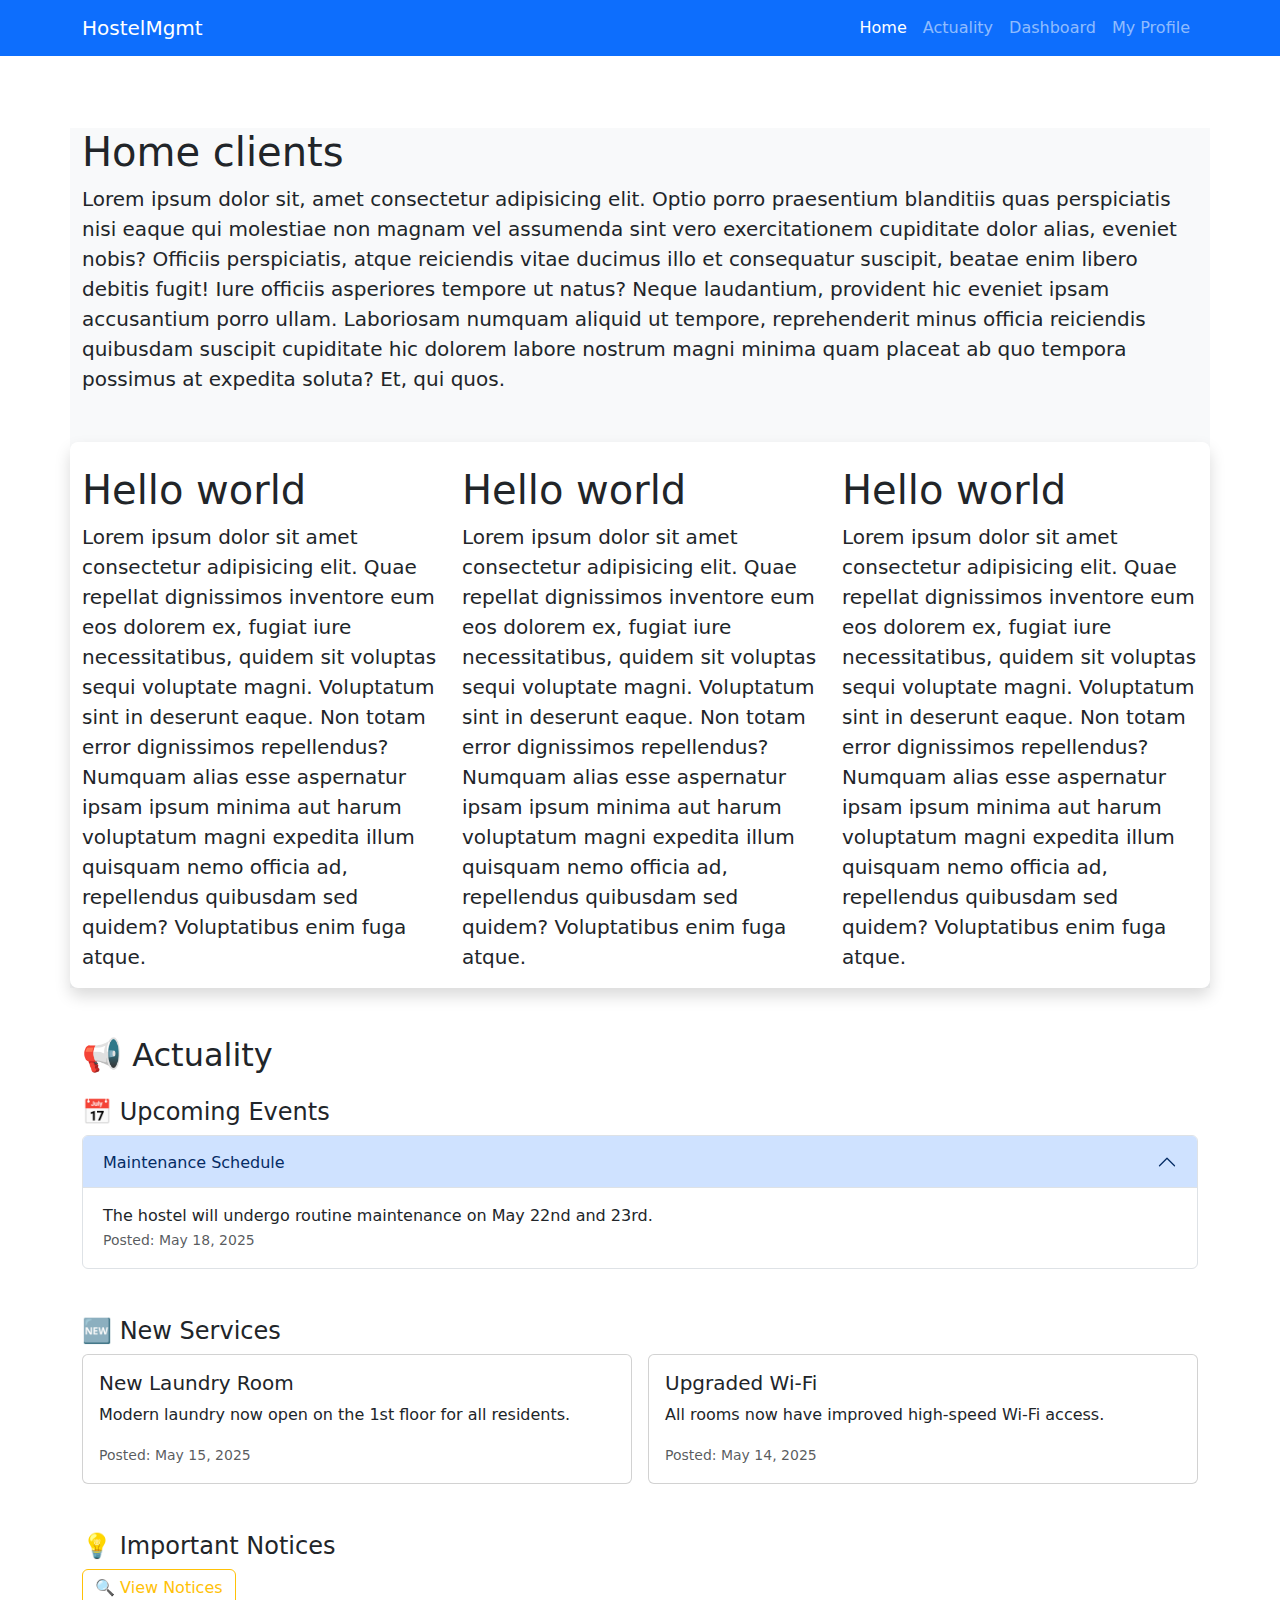
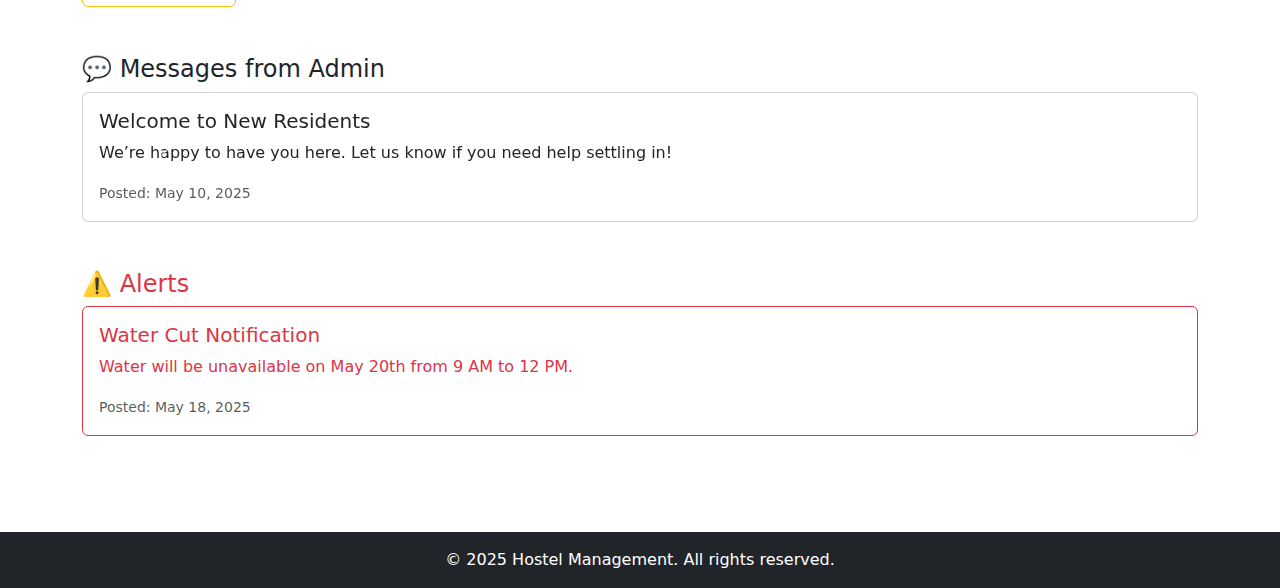
<file: client/home.html>
<!DOCTYPE html>
<html lang="en">

<head>
    <meta charset="UTF-8" />
    <meta name="viewport" content="width=device-width, initial-scale=1.0" />
    <title>Client Home - Hostel Management</title>
    <!-- Bootstrap CSS -->
    <link href="../style/bootstrap-5.3.5-dist/css/bootstrap.min.css" rel="stylesheet">
</head>

<body>

    <!-- Header -->
    <header class="bg-primary text-white py-3">
        <!-- Navbar -->
        <nav class="navbar navbar-expand-lg navbar-dark bg-primary fixed-top">
            <div class="container">
                <a class="navbar-brand" href="home.html">HostelMgmt</a>
                <button class="navbar-toggler" type="button" data-bs-toggle="collapse" data-bs-target="#clientNavbar"
                    aria-controls="clientNavbar" aria-expanded="false" aria-label="Toggle navigation">
                    <span class="navbar-toggler-icon"></span>
                </button>

                <div class="collapse navbar-collapse" id="clientNavbar">
                    <ul class="navbar-nav ms-auto">
                        <li class="nav-item">
                            <a class="nav-link active" href="home.html">Home</a>
                        </li>
                        <li class="nav-item">
                            <a class="nav-link" href="#actuality">Actuality</a>
                        </li>
                        <li class="nav-item">
                            <a class="nav-link" href="dashboard.html">Dashboard</a>
                        </li>
                        <li class="nav-item">
                            <a class="nav-link" href="#">My Profile</a>
                        </li>
                    </ul>
                </div>
            </div>
        </nav>
    </header>


    <!-- Main -->
    <main class="py-5">

        <!-- home & herro -->
        <section class="my-5">
            <div class="container bg-light">
                <h1>Home clients</h1>
                <p class="text-md-start lead">
                    Lorem ipsum dolor sit, amet consectetur adipisicing elit. Optio porro praesentium blanditiis quas
                    perspiciatis nisi eaque qui molestiae non magnam vel assumenda sint vero exercitationem cupiditate
                    dolor alias, eveniet nobis?
                    Officiis perspiciatis, atque reiciendis vitae ducimus illo et consequatur suscipit, beatae enim
                    libero debitis fugit! Iure officiis asperiores tempore ut natus? Neque laudantium, provident hic
                    eveniet ipsam accusantium porro ullam.
                    Laboriosam numquam aliquid ut tempore, reprehenderit minus officia reiciendis quibusdam suscipit
                    cupiditate hic dolorem labore nostrum magni minima quam placeat ab quo tempora possimus at expedita
                    soluta? Et, qui quos.
                </p>
                <div class="row g-4 my-5 bg-white shadow rounded-3">
                    <div class="col-md-4">
                        <p class="h1 text-start">Hello world</p>
                        <p class="lead">
                            Lorem ipsum dolor sit amet consectetur adipisicing elit. Quae repellat dignissimos inventore
                            eum eos dolorem ex, fugiat iure necessitatibus, quidem sit voluptas sequi voluptate magni.
                            Voluptatum sint in deserunt eaque.
                            Non totam error dignissimos repellendus? Numquam alias esse aspernatur ipsam ipsum minima
                            aut harum voluptatum magni expedita illum quisquam nemo officia ad, repellendus quibusdam
                            sed quidem? Voluptatibus enim fuga atque.
                        </p>
                    </div>
                    <div class="col-md-4">
                        <p class="h1 text-start">Hello world</p>
                        <p class="lead">
                            Lorem ipsum dolor sit amet consectetur adipisicing elit. Quae repellat dignissimos inventore
                            eum eos dolorem ex, fugiat iure necessitatibus, quidem sit voluptas sequi voluptate magni.
                            Voluptatum sint in deserunt eaque.
                            Non totam error dignissimos repellendus? Numquam alias esse aspernatur ipsam ipsum minima
                            aut harum voluptatum magni expedita illum quisquam nemo officia ad, repellendus quibusdam
                            sed quidem? Voluptatibus enim fuga atque.
                        </p>
                    </div>
                    <div class="col-md-4">
                        <p class="h1 text-start">Hello world</p>
                        <p class="lead">
                            Lorem ipsum dolor sit amet consectetur adipisicing elit. Quae repellat dignissimos inventore
                            eum eos dolorem ex, fugiat iure necessitatibus, quidem sit voluptas sequi voluptate magni.
                            Voluptatum sint in deserunt eaque.
                            Non totam error dignissimos repellendus? Numquam alias esse aspernatur ipsam ipsum minima
                            aut harum voluptatum magni expedita illum quisquam nemo officia ad, repellendus quibusdam
                            sed quidem? Voluptatibus enim fuga atque.
                        </p>
                    </div>
                </div>
            </div>
        </section>

        <!-- actuality -->
        <section>
            <div class="container my-5" id="actuality">
                <h2 class="mb-4">📢 Actuality</h2>

                <!-- 📅 Upcoming Events → Accordion -->
                <section class="mb-5">
                    <h4>📅 Upcoming Events</h4>
                    <div class="accordion" id="eventsAccordion">
                        <div class="accordion-item">
                            <h2 class="accordion-header" id="eventOne">
                                <button class="accordion-button" type="button" data-bs-toggle="collapse"
                                    data-bs-target="#collapseEventOne" aria-expanded="true">
                                    Maintenance Schedule
                                </button>
                            </h2>
                            <div id="collapseEventOne" class="accordion-collapse collapse show"
                                data-bs-parent="#eventsAccordion">
                                <div class="accordion-body">
                                    The hostel will undergo routine maintenance on May 22nd and 23rd.<br>
                                    <small class="text-muted">Posted: May 18, 2025</small>
                                </div>
                            </div>
                        </div>
                    </div>
                </section>

                <!-- 🆕 New Services → Cards -->
                <section class="mb-5">
                    <h4>🆕 New Services</h4>
                    <div class="row g-3">
                        <div class="col-md-6">
                            <div class="card h-100">
                                <div class="card-body">
                                    <h5 class="card-title">New Laundry Room</h5>
                                    <p class="card-text">Modern laundry now open on the 1st floor for all residents.</p>
                                    <small class="text-muted">Posted: May 15, 2025</small>
                                </div>
                            </div>
                        </div>
                        <div class="col-md-6">
                            <div class="card h-100">
                                <div class="card-body">
                                    <h5 class="card-title">Upgraded Wi-Fi</h5>
                                    <p class="card-text">All rooms now have improved high-speed Wi-Fi access.</p>
                                    <small class="text-muted">Posted: May 14, 2025</small>
                                </div>
                            </div>
                        </div>
                    </div>
                </section>

                <!-- 💡 Important Notices → Collapse -->
                <section class="mb-5">
                    <h4>💡 Important Notices</h4>
                    <p>
                        <a class="btn btn-outline-warning" data-bs-toggle="collapse" href="#collapseNotices"
                            role="button" aria-expanded="false">
                            🔍 View Notices
                        </a>
                    </p>
                    <div class="collapse" id="collapseNotices">
                        <div class="card card-body border-warning">
                            Quiet hours now begin at 9 PM instead of 10 PM. Please respect the new schedule.<br>
                            <small class="text-muted">Posted: May 12, 2025</small>
                        </div>
                    </div>
                </section>

                <!-- 💬 Messages from Admin → Carousel -->
                <section class="mb-5">
                    <h4>💬 Messages from Admin</h4>
                    <div id="adminCarousel" class="carousel slide" data-bs-ride="carousel">
                        <div class="carousel-inner">
                            <div class="carousel-item active">
                                <div class="card">
                                    <div class="card-body">
                                        <h5>Welcome to New Residents</h5>
                                        <p>We’re happy to have you here. Let us know if you need help settling in!</p>
                                        <small class="text-muted">Posted: May 10, 2025</small>
                                    </div>
                                </div>
                            </div>
                            <div class="carousel-item">
                                <div class="card">
                                    <div class="card-body">
                                        <h5>Health Safety Notice</h5>
                                        <p>Please wear masks in common areas until further notice.</p>
                                        <small class="text-muted">Posted: May 8, 2025</small>
                                    </div>
                                </div>
                            </div>
                        </div>
                        <button class="carousel-control-prev" type="button" data-bs-target="#adminCarousel"
                            data-bs-slide="prev">
                            <span class="carousel-control-prev-icon"></span>
                        </button>
                        <button class="carousel-control-next" type="button" data-bs-target="#adminCarousel"
                            data-bs-slide="next">
                            <span class="carousel-control-next-icon"></span>
                        </button>
                    </div>
                </section>

                <!-- ⚠️ Alerts → Card highlighted -->
                <section class="mb-5">
                    <h4 class="text-danger">⚠️ Alerts</h4>
                    <div class="card border-danger text-danger">
                        <div class="card-body">
                            <h5 class="card-title">Water Cut Notification</h5>
                            <p class="card-text">Water will be unavailable on May 20th from 9 AM to 12 PM.</p>
                            <small class="text-muted">Posted: May 18, 2025</small>
                        </div>
                    </div>
                </section>
            </div>

        </section>



    </main>

    <!-- Footer -->
    <footer class="bg-dark text-white py-3">
        <div class="container text-center">
            &copy; 2025 Hostel Management. All rights reserved.
        </div>
    </footer>

    <!-- Bootstrap JS -->
    <script src="../style/bootstrap-5.3.5-dist/js/bootstrap.bundle.js"></script>
</body>

</html>
</file>
